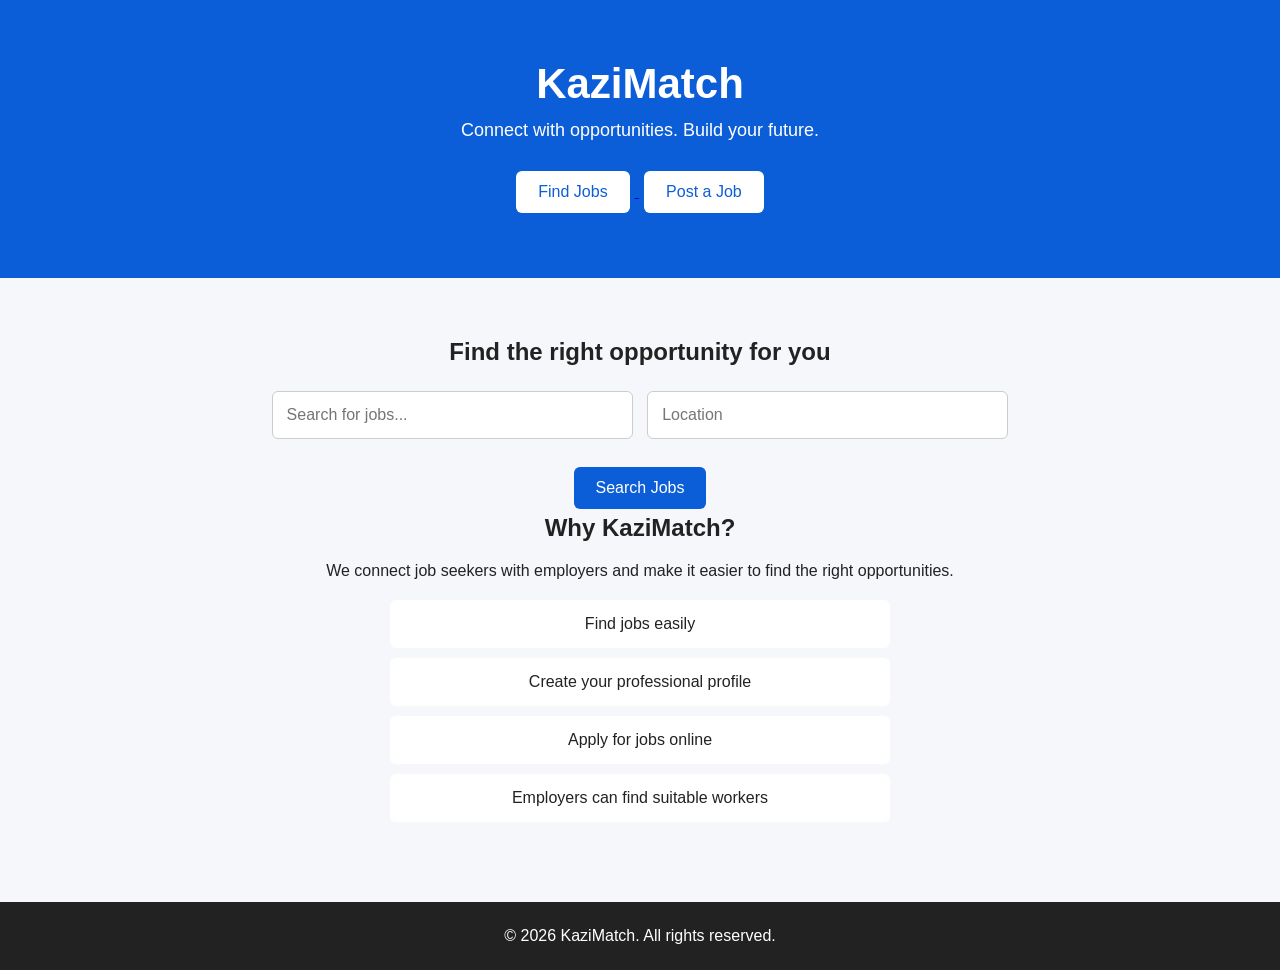
<file: index.html>
<!DOCTYPE html>
<html lang="en">

<head>
  <meta charset="UTF-8">
  <meta name="viewport" content="width=device-width, initial-scale=1.0">

  <title>KaziMatch - Find Your Next Opportunity</title>

  <link rel="stylesheet" href="style.css">
</head>


<body>


  <!-- HEADER -->

  <header>

    <h1>KaziMatch</h1>

    <p>
      Connect with opportunities. Build your future.
    </p>


    <a href="register.html">
      <button type="button">
        Find Jobs
      </button>
    </a>


    <a href="register.html">
      <button type="button">
        Post a Job
      </button>
    </a>

  </header>



  <!-- MAIN CONTENT -->

  <main>

    <h2>
      Find the right opportunity for you
    </h2>


    <input
      type="text"
      id="jobSearch"
      placeholder="Search for jobs..."
    >


    <input
      type="text"
      id="locationSearch"
      placeholder="Location"
    >


    <br><br>


    <button
      type="button"
      id="searchJobsButton"
    >
      Search Jobs
    </button>



    <h2>
      Why KaziMatch?
    </h2>


    <p>
      We connect job seekers with employers and make it easier
      to find the right opportunities.
    </p>


    <ul>

      <li>
        Find jobs easily
      </li>

      <li>
        Create your professional profile
      </li>

      <li>
        Apply for jobs online
      </li>

      <li>
        Employers can find suitable workers
      </li>

    </ul>

  </main>



  <!-- FOOTER -->

  <footer>

    <p>
      © 2026 KaziMatch. All rights reserved.
    </p>

  </footer>


</body>

</html>
</file>
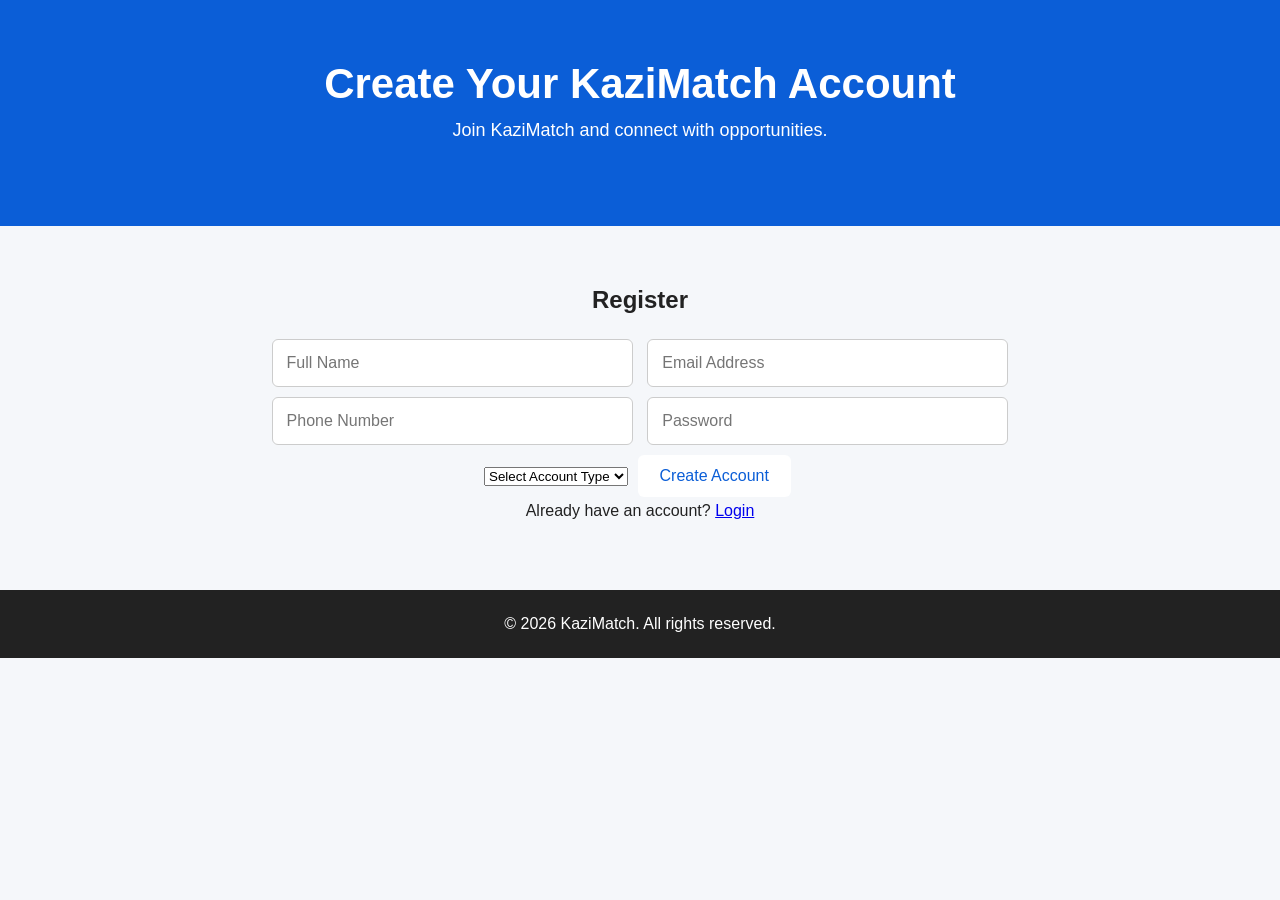
<file: register.html>
<!DOCTYPE html>
<html lang="en">
<head>
  <meta charset="UTF-8">
  <meta name="viewport" content="width=device-width, initial-scale=1.0">

  <title>KaziMatch - Register</title>

  <link rel="stylesheet" href="style.css">
</head>

<body>

  <header>
    <h1>Create Your KaziMatch Account</h1>
    <p>Join KaziMatch and connect with opportunities.</p>
  </header>

  <main>

    <h2>Register</h2>

    <form id="registerForm">

      <input
        type="text"
        id="fullName"
        placeholder="Full Name"
        required
      >

      <input
        type="email"
        id="email"
        placeholder="Email Address"
        required
      >

      <input
        type="tel"
        id="phone"
        placeholder="Phone Number"
        required
      >

      <input
        type="password"
        id="password"
        placeholder="Password"
        minlength="6"
        required
      >

      <select id="role" required>
        <option value="">Select Account Type</option>
        <option value="job_seeker">Job Seeker</option>
        <option value="employer">Employer</option>
      </select>

      <button type="submit" id="registerButton">
        Create Account
      </button>

    </form>

    <p id="registerMessage"></p>

    <p>
      Already have an account?
      <a href="login.html">Login</a>
    </p>

  </main>

  <footer>
    <p>© 2026 KaziMatch. All rights reserved.</p>
  </footer>

  <script type="module" src="./auth.js"></script>

</body>
</html>
</file>
<file: style.css>
* {
  box-sizing: border-box;
  margin: 0;
  padding: 0;
}

body {
  font-family: Arial, sans-serif;
  background: #f5f7fa;
  color: #222;
}

header {
  background: #0b5ed7;
  color: white;
  text-align: center;
  padding: 60px 20px;
}

header h1 {
  font-size: 42px;
  margin-bottom: 12px;
}

header p {
  font-size: 18px;
  margin-bottom: 25px;
}

button {
  background: white;
  color: #0b5ed7;
  border: none;
  padding: 12px 22px;
  margin: 5px;
  border-radius: 6px;
  font-size: 16px;
  cursor: pointer;
}

button:hover {
  opacity: 0.9;
}

main {
  max-width: 900px;
  margin: 40px auto;
  padding: 20px;
  text-align: center;
}

main h2 {
  margin-bottom: 20px;
}

input {
  width: 42%;
  padding: 14px;
  margin: 5px;
  border: 1px solid #ccc;
  border-radius: 6px;
  font-size: 16px;
}

main > button {
  background: #0b5ed7;
  color: white;
}

ul {
  list-style: none;
  margin-top: 20px;
}

li {
  background: white;
  margin: 10px auto;
  padding: 15px;
  max-width: 500px;
  border-radius: 6px;
}

footer {
  text-align: center;
  background: #222;
  color: white;
  padding: 25px;
  margin-top: 50px;
}

@media (max-width: 600px) {
  header h1 {
    font-size: 34px;
  }

  input {
    width: 90%;
  }
}
</file>
